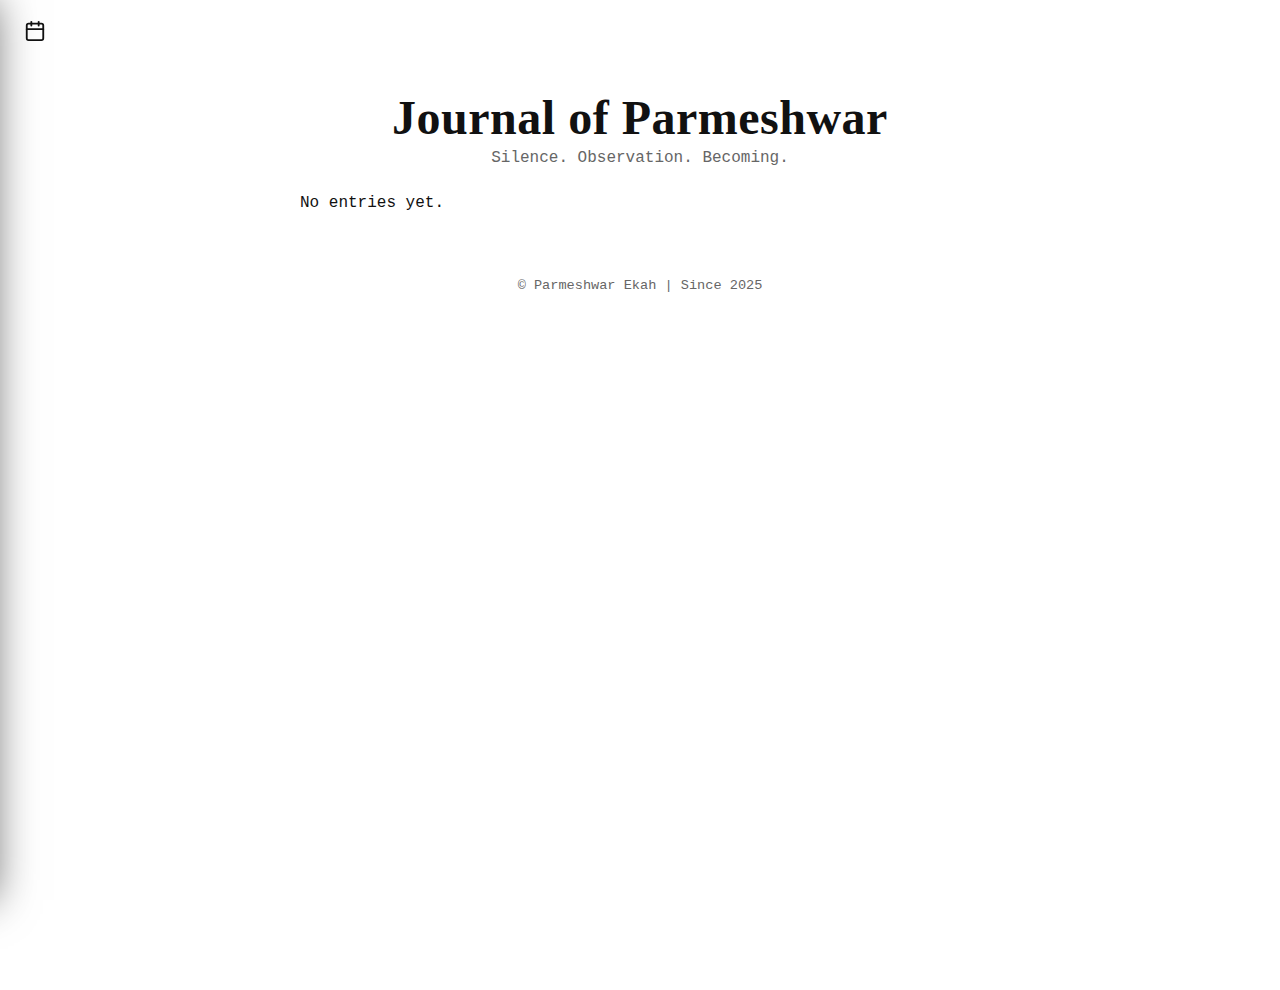
<file: index.html>
<!doctype html>
<html lang="en">
<head>
  <meta charset="utf-8" />
  <meta name="viewport" content="width=device-width,initial-scale=1" />
  <meta name="color-scheme" content="dark light">
  <title>Journal of Parmeshwar Ekah</title>
  <link rel="stylesheet" href="style.css">
  <style>
    .site-title {
      font-size: 3rem;
      font-weight: 700;
      margin-top: 2rem;
    }
    .entry-time {
      font-size: 0.9rem;
      color: #aaa;
      margin-bottom: 0.3rem;
    }
    .entry-title {
      font-size: 1.2rem;
      font-weight: 600;
      margin: 0.4rem 0;
    }
    .entry-text {
      font-size: 1.05rem;
      line-height: 1.6;
      margin-bottom: 0.8rem;
    }
  </style>
</head>
<body>

  <!-- Hamburger / Close toggle -->
  <button id="hamb" aria-label="Open calendar" class="hamb" title="Open calendar">
    <svg xmlns="http://www.w3.org/2000/svg" viewBox="0 0 24 24" width="22" height="22" fill="none" stroke="currentColor" stroke-width="2" stroke-linecap="round" stroke-linejoin="round">
      <rect x="3" y="4" width="18" height="18" rx="2" ry="2"/>
      <line x1="16" y1="2" x2="16" y2="6"/>
      <line x1="8" y1="2" x2="8" y2="6"/>
      <line x1="3" y1="10" x2="21" y2="10"/>
    </svg>
  </button>

  <button id="closePanelBtn" aria-label="Close calendar" class="close-hamb">✕</button>

  <!-- Slide-in panel -->
  <aside id="panel" class="panel" aria-hidden="true">
    <div class="panel-inner">
      <header class="panel-header">
        <div class="panel-title">Choose date</div>
      </header>

      <div class="calendar-controls">
        <select id="monthSelect" aria-label="Month"></select>
        <select id="yearSelect" aria-label="Year"></select>
      </div>

      <div id="calendar" class="calendar" role="grid" aria-label="Calendar"></div>

      <div class="panel-footer">
        <button id="todayBtn" class="minor">Jump to Today</button>
      </div>
    </div>
  </aside>

  <!-- Main content -->
  <main id="main" class="main" role="main">
    <div class="logo-area" aria-hidden="true"></div>

    <h1 class="site-title">Journal of Parmeshwar</h1>
    <p class="tagline">Silence. Observation. Becoming.</p>

    <article id="post" class="post" aria-live="polite"></article>

    <footer class="foot">
      <p>© Parmeshwar Ekah | Since 2025</p>
    </footer>
  </main>

  <script src="script.js"></script>

  <script>
    // ------------------ NEW: Load Entries from GitHub ------------------
    async function loadFromGitHub() {
      const username = "parmeshwarekah";
      const repo = "blogs";
      const path = "entries.json";
      const url = `https://raw.githubusercontent.com/${username}/${repo}/main/${path}`;

      try {
        const res = await fetch(url + "?t=" + Date.now()); // prevent cache
        if (!res.ok) throw new Error("entries.json not found");
        const data = await res.json();

        // Merge GitHub + Local entries
        const local = JSON.parse(localStorage.getItem("journalPosts")) || {};
        const merged = { ...data, ...local };
        localStorage.setItem("journalPosts", JSON.stringify(merged));
        console.log("✅ Loaded entries from GitHub");
      } catch (err) {
        console.error("⚠️ Could not load GitHub entries:", err);
      }
    }

    // Load entries before rendering
    (async function() {
      await loadFromGitHub();
      renderEntries();
    })();

    // ------------------ Existing Local Render Logic ------------------
    function loadEntriesForDate(date) {
      const container = document.getElementById("post");
      const journal = JSON.parse(localStorage.getItem("journalPosts")) || {};
      container.innerHTML = "";

      if (!journal[date] || journal[date].length === 0) {
        container.innerHTML = "<p>No entries for this date.</p>";
        return;
      }

      const dayEntries = journal[date]
        .sort((a, b) => new Date(b.created) - new Date(a.created))
        .map(entry => `
          <div class="entry-block">
            <p class="entry-time">[${formatDateShort(date)} ${entry.time}]</p>
            ${entry.title ? `<p class="entry-title">${entry.title}</p>` : ""}
            <p class="entry-text">${entry.text.replace(/\n/g, "<br>")}</p>
            <hr class="entry-separator">
          </div>
        `)
        .join("");

      container.innerHTML = dayEntries;
    }

    function formatDateShort(dateString) {
      const date = new Date(dateString);
      const day = date.getDate();
      const month = date.toLocaleString("en-GB", { month: "short" });
      const year = date.getFullYear();
      return `${day} ${month} ${year}`;
    }

    function renderEntries() {
      const container = document.getElementById("post");
      const journal = JSON.parse(localStorage.getItem("journalPosts")) || {};
      const allDates = Object.keys(journal).sort((a, b) => new Date(b) - new Date(a));

      if (allDates.length === 0) {
        container.innerHTML = "<p>No entries yet.</p>";
      } else {
        let output = "";
        allDates.forEach(date => {
          const entries = journal[date].sort((a, b) => new Date(b.created) - new Date(a.created));
          entries.forEach(entry => {
            output += `
              <div class="entry-block">
                <p class="entry-time">[${formatDateShort(date)} ${entry.time}]</p>
                ${entry.title ? `<p class="entry-title">${entry.title}</p>` : ""}
                <p class="entry-text">${entry.text.replace(/\n/g, "<br>")}</p>
                <hr class="entry-separator">
              </div>
            `;
          });
        });
        container.innerHTML = output;
      }
    }
  </script>
</body>
</html>
</file>
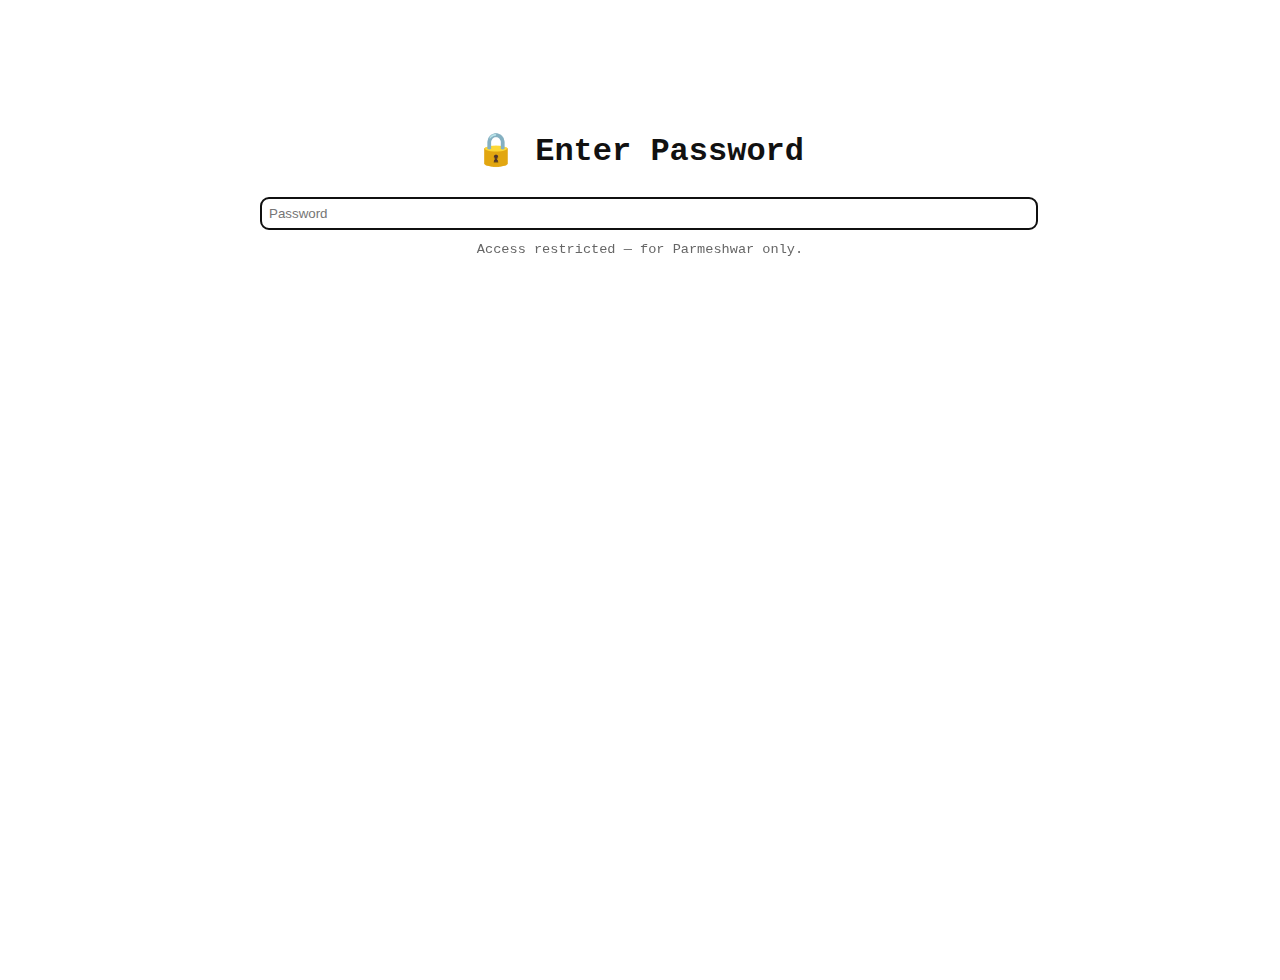
<file: entry.html>
<!doctype html>
<html lang="en">
<head>
  <meta charset="utf-8" />
  <meta name="viewport" content="width=device-width,initial-scale=1">
  <title>Journal Entry Editor — Parmeshwar</title>
  <link rel="stylesheet" href="style.css">
</head>
<body class="entry-page">
  <!-- Lock Screen -->
  <main class="main" id="lockScreen">
    <h1>🔒 Enter Password</h1>
    <input type="password" id="passInput" placeholder="Password" autofocus>
    <p class="muted">Access restricted — for Parmeshwar only.</p>
  </main>

  <!-- Editor Screen -->
  <main class="main" id="editorScreen" style="display:none;">
    <h1>Add New Journal Entry</h1>
    <form id="entryForm">
      <label>Date: <input type="date" id="entryDate" required readonly></label><br>
      <label>Time: <input type="time" id="entryTime" required readonly></label><br>
      <label>Title: <input type="text" id="entryTitle" required></label><br>
      <label>Text:<br><textarea id="entryText" rows="8" required></textarea></label><br>
      <button type="submit" class="minor">Save Entry</button>
    </form>
    <p class="muted">Entries are saved in your browser storage (localStorage) and synced to GitHub for backup.</p>
  </main>

<script>
/* ========== CONFIG ========== */
const PASSWORD = "123456"; // change to your password
const GITHUB_USERNAME = "parmeshwarekah";
const REPO_NAME = "blogs";
const FILE_PATH = "entries.json";

// 🟡 paste your personal access token (classic with repo access) below:
const GITHUB_TOKEN = localstorage.getItem("githubtoken"); // ← don’t share publicly

/* ========== PASSWORD LOCK ========== */
const lockScreen = document.getElementById("lockScreen");
const editorScreen = document.getElementById("editorScreen");
const passInput = document.getElementById("passInput");

passInput.addEventListener("input", () => {
  if (passInput.value === PASSWORD) unlockEditor();
});
passInput.addEventListener("keypress", (e) => {
  if (e.key === "Enter" && passInput.value === PASSWORD) unlockEditor();
});

function unlockEditor() {
  lockScreen.style.display = "none";
  editorScreen.style.display = "block";
  autofillDateTime();
}

/* ========== AUTO DATE/TIME ========== */
function autofillDateTime() {
  const now = new Date();
  const yyyy = now.getFullYear();
  const mm = String(now.getMonth() + 1).padStart(2, "0");
  const dd = String(now.getDate()).padStart(2, "0");
  const hh = String(now.getHours()).padStart(2, "0");
  const min = String(now.getMinutes()).padStart(2, "0");
  document.getElementById("entryDate").value = `${yyyy}-${mm}-${dd}`;
  document.getElementById("entryTime").value = `${hh}:${min}`;
}

/* ========== SAVE ENTRY ========== */
const form = document.getElementById("entryForm");
form.addEventListener("submit", async (e) => {
  e.preventDefault();
  const date = document.getElementById("entryDate").value;
  const time = document.getElementById("entryTime").value;
  const title = document.getElementById("entryTitle").value.trim();
  const text = document.getElementById("entryText").value.trim();

  if (!date || !title || !text) return alert("All fields required.");

  const posts = JSON.parse(localStorage.getItem("journalPosts") || "{}");
  if (!Array.isArray(posts[date])) posts[date] = [];

  posts[date].push({
    title,
    time,
    text,
    created: new Date().toISOString(),
  });

  localStorage.setItem("journalPosts", JSON.stringify(posts));
  alert("✅ Entry saved locally and syncing to GitHub...");
  form.reset();
  autofillDateTime();

  try {
    await syncToGitHub(posts);
    alert("☁️ Synced successfully to GitHub!");
  } catch (err) {
    console.error("GitHub sync failed:", err);
    alert("⚠️ Saved locally, but GitHub sync failed.");
  }
});

/* ========== GITHUB SYNC ========== */
async function syncToGitHub(data) {
  const content = btoa(unescape(encodeURIComponent(JSON.stringify(data, null, 2))));
  const apiURL = `https://api.github.com/repos/${GITHUB_USERNAME}/${REPO_NAME}/contents/${FILE_PATH}`;

  // check if file exists to get SHA
  const res = await fetch(apiURL, {
    headers: { Authorization: `token ${GITHUB_TOKEN}` },
  });

  let sha = null;
  if (res.ok) {
    const existing = await res.json();
    sha = existing.sha;
  }

  // upload (create or update)
  const result = await fetch(apiURL, {
    method: "PUT",
    headers: {
      Authorization: `token ${GITHUB_TOKEN}`,
      "Content-Type": "application/json",
    },
    body: JSON.stringify({
      message: "Add new journal entry",
      content,
      sha,
    }),
  });

  if (!result.ok) throw new Error("GitHub upload failed");
}
</script>
</body>
</html>
</file>
<file: style.css>
/* Fonts kept system for minimal size */
:root{
  --bg: #000;
  --text: #e9e9e9;
  --muted: #7b7b7b;
  --accent: #1f4b6b;
  --panel: #0b0b0b;
}

@media (prefers-color-scheme: light){
  :root{
    --bg: #fff;
    --text: #111;
    --muted: #666;
    --accent: #235a8f;
    --panel: #fafafa;
  }
}

html,body{height:100%;margin:0;background:var(--bg);color:var(--text);font-family: "Roboto Mono", monospace;transition: background .25s, color .25s;}
/* keep background set to avoid white flash */
html, body {background-color: var(--bg); color: var(--text);}

/* Hamburger */
.hamb{
  position:fixed; left:16px; top:14px;
  background:transparent; border:0; color:var(--text);
  font-size:20px; cursor:pointer; z-index:60;
  padding:6px 8px; border-radius:6px;
}
.hamb:hover{opacity:.85}

/* Panel (slide-in) */
.panel{
  position:fixed; left:0; top:0; bottom:0; width:320px;
  transform: translateX(-102%);
  transition: transform .28s ease;
  z-index:50;
  background: linear-gradient(180deg,var(--panel),rgba(0,0,0,0.95));
  border-right:1px solid rgba(255,255,255,0.03);
  box-shadow: 0 0 40px rgba(0,0,0,0.6);
  color:var(--text);
}
.panel.open{transform: translateX(0);}

/* Panel inner */
.panel-inner{display:flex;flex-direction:column;height:100%;padding:18px}
.panel-header {
  position: relative;
  display: flex;
  align-items: center;
  justify-content: center;  /* centers the title horizontally */
  margin-bottom: 8px;
  margin-top: 60px; /* pushes the title area down a bit */
}

.panel-title {
  font-family: 'Playfair Display', serif;
  font-size: 1rem;
  color: var(--muted);
  text-align: center;
}

.close {
  position: absolute;
  right: 8px;
  top: 50%;
  transform: translateY(-50%); /* vertically center the close button */
  background: transparent;
  border: 0;
  color: var(--text);
  font-size: 18px;
  cursor: pointer;
}
/* Controls */
.calendar-controls{display:flex;gap:8px;margin-bottom:10px}
.calendar-controls select{flex:1;padding:8px;border-radius:6px;border:1px solid rgba(255,255,255,0.04);background:transparent;color: #fff;}
.calendar-controls option {
  color: #000;
  background-color: #fff;
}


/* Calendar grid */
.calendar{display:grid;grid-template-columns:repeat(7,1fr);gap:6px}
.weekday{font-size:12px;color:var(--muted);text-align:center;padding:6px 0}
.day{padding:10px 6px;border-radius:8px;text-align:center;cursor:pointer;background:transparent;border:1px solid rgba(255,255,255,0.02)}
.day:hover{background:rgba(255,255,255,0.03)}
.day.disabled{opacity:.12;cursor:default}
.day.today{outline:2px solid var(--accent);border-color:rgba(255,255,255,0.04)}

/* main area */
.main{max-width:760px;margin:90px auto;padding:0 20px;text-align:center}
.logo-area{margin-bottom:12px}
.shunya{font-size:20px;opacity:.85}
.site-title{font-family:'Playfair Display',serif;margin:10px 0 4px;font-size:3.2rem;letter-spacing:0.5px;}
.tagline{color:var(--muted);margin:0 0 22px}

/* Post */
.post{max-width:680px;margin:0 auto;text-align:left}
.post h2{font-family:'Playfair Display',serif;margin:0 0 6px}
.timestamp{color:var(--muted);font-size:.88rem;margin-bottom:12px}
.post p{margin:0 0 14px;line-height:1.8;color:var(--text)}

/* footer */
.foot{margin-top:60px;color:var(--muted);text-align:center;padding-bottom:60px;font-size:.85rem}

/* small button in panel bottom */
.panel-footer{margin-top:auto}
.minor{background:transparent;border:1px solid rgba(255,255,255,0.04);padding:8px 12px;border-radius:8px;color:var(--text);cursor:pointer}

/* accessible focus */
button:focus, select:focus, .day:focus{outline:2px dashed rgba(255,255,255,0.06);outline-offset:3px}

/* hide close button initially */
.close-hamb {
  position: fixed;
  left: 16px;
  top: 14px;
  background: transparent;
  border: 0;
  color: var(--text);
  font-size: 20px;
  cursor: pointer;
  z-index: 60;
  padding: 6px 8px;
  border-radius: 6px;
  display: none;
}

/* fix: move "Choose date" down a bit */
.panel-header {
  margin-top: 20px;
}

/* entry page style */
.entry-page {
  background: var(--bg);
  color: var(--text);
  font-family: "Roboto Mono", monospace;
  padding: 40px;
}
.entry-page input, .entry-page textarea {
  width: 100%;
  background: transparent;
  color: var(--text);
  border: 1px solid rgba(255,255,255,0.1);
  padding: 8px;
  border-radius: 8px;
  margin-top: 6px;
}
.entry-page button {
  margin-top: 10px;
}
.muted {
  color: var(--muted);
  font-size: 0.85rem;
  margin-top: 12px;
}

.day.selected {
  outline: 2px solid #0af;
  border-radius: 6px;
}
.day.today {
  background: rgba(0, 128, 255, 0.15);
  border-radius: 50%;
}
.entry-block {
  margin-bottom: 20px;
  padding-bottom: 10px;
}

.entry-time {
  color: #999;
  font-size: 0.9rem;
  margin-bottom: 5px;
}

.entry-text {
  font-size: 1rem;
  color: #ddd;
  line-height: 1.5;
  font-family: 'Courier New', monospace;
}

.entry-separator {
  border: none;
  border-top: 1px solid rgba(255, 255, 255, 0.1);
  margin-top: 15px;
}
</file>
